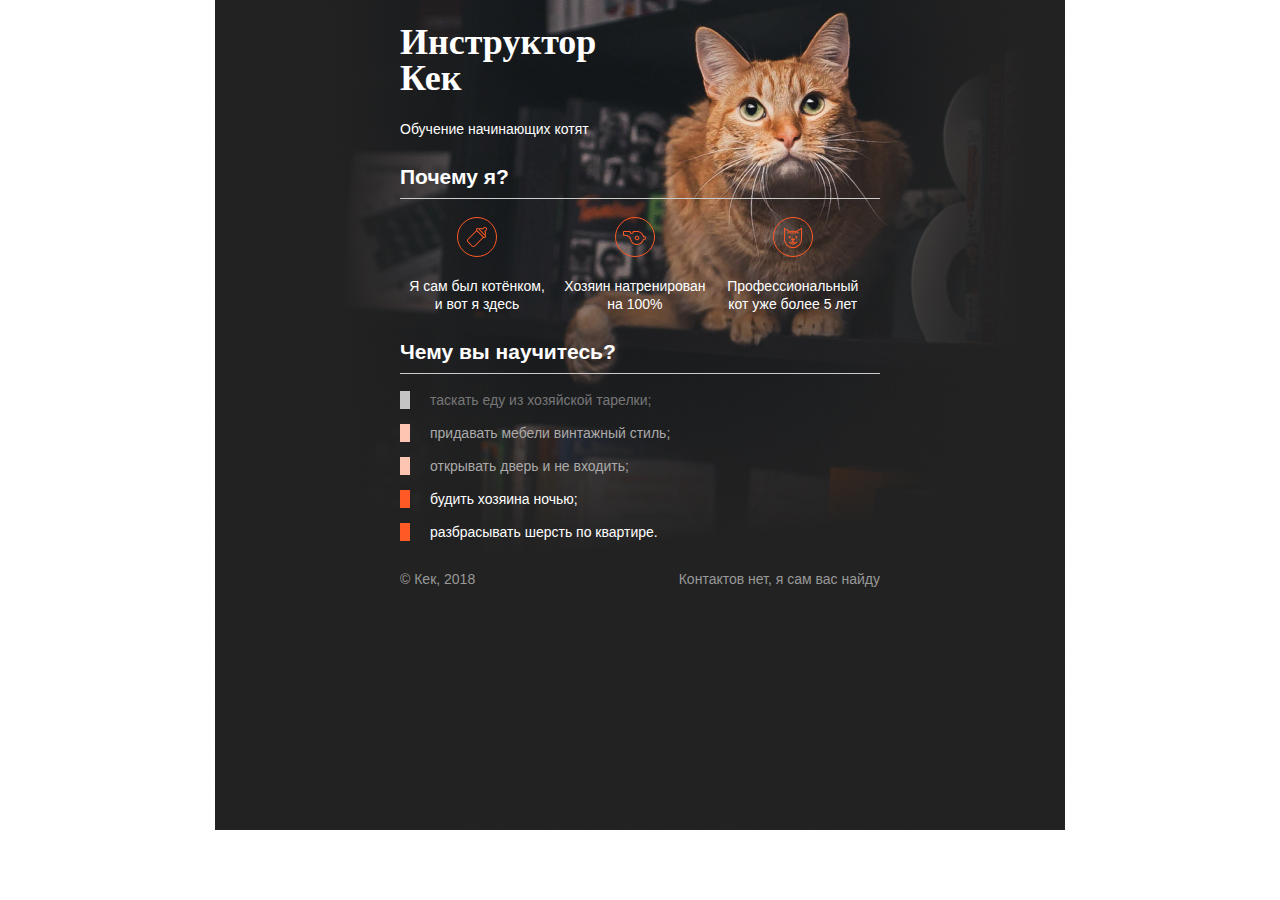
<file: source/project/index.html>
<!DOCTYPE html>
<html lang="ru">
  <head>
    <meta charset="utf-8">
    <title>Инструктор Кек</title>
    <link rel="stylesheet" href="style.css">
  </head>
  <body>

    <div class="container">
      <header class="site-header">
        <h1>Инструктор Кек</h1>
        <p>Обучение начинающих котят</p>
      </header>

      <section class="features">
        <h2>Почему я?</h2>
        <p class="feature-kitten">Я сам был котёнком, и вот я здесь</p>
        <p class="feature-train">Хозяин натренирован на 100%</p>
        <p class="feature-cat">Профессиональный кот уже более 5 лет</p>
      </section>

      <section class="skills">
        <h2>Чему вы научитесь?</h2>
        <ul class="skills-list">
          <li class="skills-item">таскать еду из хозяйской тарелки;</li>
          <li class="skills-item standart">придавать мебели винтажный стиль;</li>
          <li class="skills-item standart">открывать дверь и не входить;</li>
          <li class="skills-item vip">будить хозяина ночью;</li>
          <li class="skills-item vip">разбрасывать шерсть по квартире.</li>
        </ul>
      </section>

      <footer class="site-footer">
        <p>© Кек, 2018</p>
        <p>Контактов нет, я сам вас найду</p>
      </footer>
    </div>
  </body>
</html>
</file>
<file: source/project/style.css>
body {
  padding: 0;
  font-family: "Arial", sans-serif;
  font-size: 14px;
  line-height: 18px;
  color: #ffffff;
  background: #ffffff url("img/keks-background-dark.jpg") no-repeat 50% 0;
}

h1 {
  width: 260px;
  font-family: "Georgia", serif;
  font-size: 36px;
  line-height: 36px;
}

h2 {
  padding-bottom: 12px;
  border-bottom: 1px solid #cccccc;
}

.site-header {
  margin-bottom: 30px;
}

.skills-item {
  margin-bottom: 15px;
  padding-left: 20px;
  border-left: 10px solid #c4c4c4;
  color: #777777;
}

.standart {
  border-color: #ffc5b3;
  color: #aaaaaa;
}

/* Добавьте правило ниже */

.vip {
  border-color: #ff5a26;
  color: #ffffff;
}

.container {
  width: 480px;
  margin: 0 auto;
}

.site-header img {
  display: block;
  margin: 0 auto;
}

.features {
  margin-bottom: 30px;
}

.features p {
  display: inline-block;
  vertical-align: top;
  width: 30%;
  margin: 0 5px;
  text-align: center;
  background-repeat: no-repeat;
  background-position: center top;
}

.feature-kitten {
  padding-top: 60px;
  background-image: url("img/bottle.svg");
}

.feature-cat {
  padding-top: 60px;
  background-image: url("img/cat.svg");
}

.feature-train {
  padding-top: 60px;
  background-image: url("img/whistle.svg");
}

.skills-list {
  padding: 0;
  list-style: none;
}

.site-footer {
  display: flex;
  justify-content: space-between;
  color: #999999;
}
</file>
